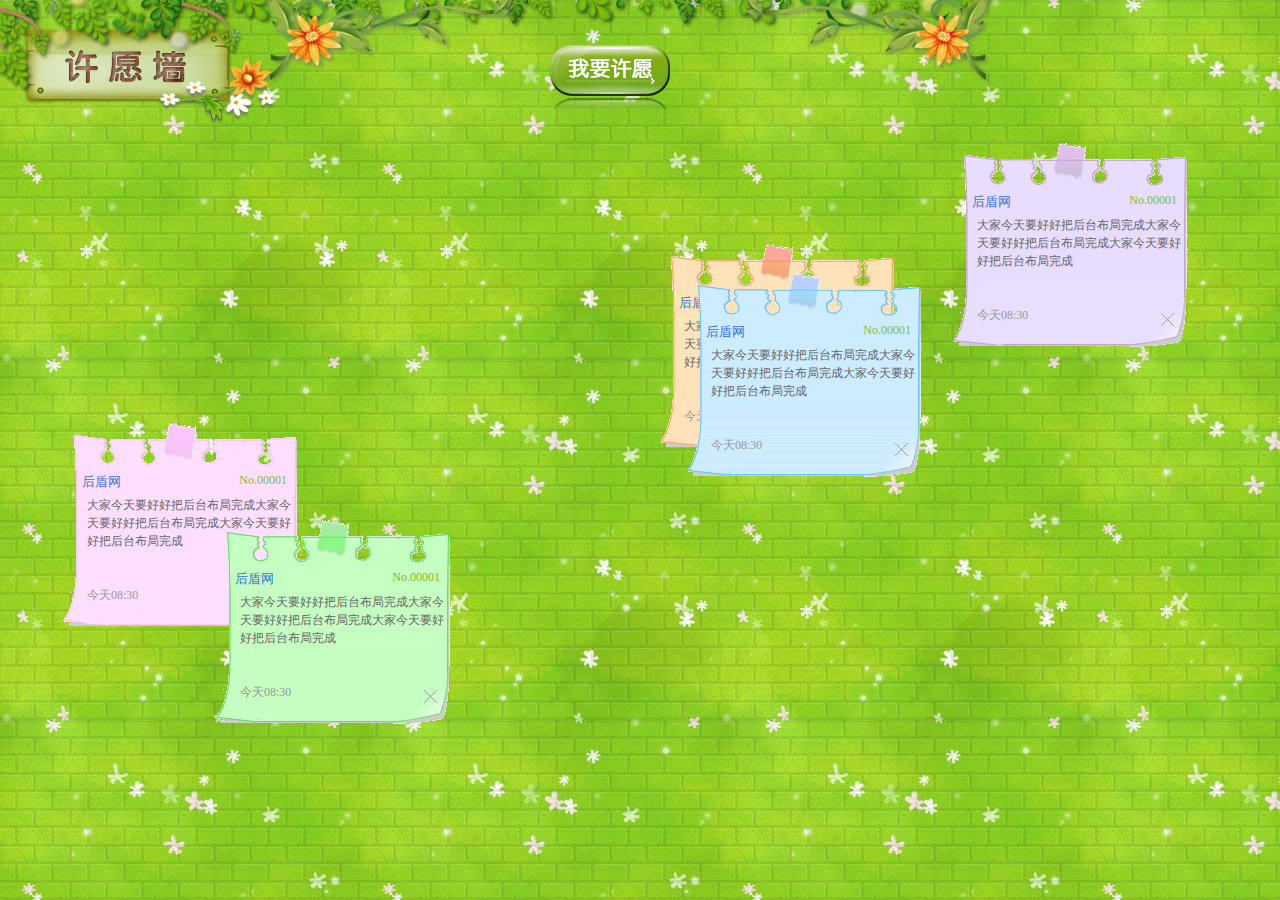
<file: www.onedemo.com/111111111/wish/index.html>
<!DOCTYPE html PUBLIC "-//W3C//DTD XHTML 1.0 Transitional//EN" "http://www.w3.org/TR/xhtml1/DTD/xhtml1-transitional.dtd">
<html xmlns="http://www.w3.org/1999/xhtml" xml:lang="en">
<head>
	<meta http-equiv="Content-Type" content="text/html;charset=UTF-8">
	<title>HouDun许愿墙</title>
	<link rel="stylesheet" href="./Css/index.css" />
	<script type="text/javascript" src='./Js/jquery-1.7.2.min.js'></script>
	<script type="text/javascript" src='./Js/index.js'></script>
</head>
<body>
	<div id='top'>
		<span id='send'></span>
	</div>
	<div id='main'>
		<dl class='paper a1'>
			<dt>
				<span class='username'>后盾网</span>
				<span class='num'>No.00001</span>
			</dt>
			<dd class='content'>大家今天要好好把后台布局完成大家今天要好好把后台布局完成大家今天要好好把后台布局完成</dd>
			<dd class='bottom'>
				<span class='time'>今天08:30</span>
				<a href="" class='close'></a>
			</dd>
		</dl>
		<dl class='paper a2'>
			<dt>
				<span class='username'>后盾网</span>
				<span class='num'>No.00001</span>
			</dt>
			<dd class='content'>大家今天要好好把后台布局完成大家今天要好好把后台布局完成大家今天要好好把后台布局完成</dd>
			<dd class='bottom'>
				<span class='time'>今天08:30</span>
				<a href="" class='close'></a>
			</dd>
		</dl>
		<dl class='paper a3'>
			<dt>
				<span class='username'>后盾网</span>
				<span class='num'>No.00001</span>
			</dt>
			<dd class='content'>大家今天要好好把后台布局完成大家今天要好好把后台布局完成大家今天要好好把后台布局完成</dd>
			<dd class='bottom'>
				<span class='time'>今天08:30</span>
				<a href="" class='close'></a>
			</dd>
		</dl>
		<dl class='paper a4'>
			<dt>
				<span class='username'>后盾网</span>
				<span class='num'>No.00001</span>
			</dt>
			<dd class='content'>大家今天要好好把后台布局完成大家今天要好好把后台布局完成大家今天要好好把后台布局完成</dd>
			<dd class='bottom'>
				<span class='time'>今天08:30</span>
				<a href="" class='close'></a>
			</dd>
		</dl>
		<dl class='paper a5'>
			<dt>
				<span class='username'>后盾网</span>
				<span class='num'>No.00001</span>
			</dt>
			<dd class='content'>大家今天要好好把后台布局完成大家今天要好好把后台布局完成大家今天要好好把后台布局完成</dd>
			<dd class='bottom'>
				<span class='time'>今天08:30</span>
				<a href="" class='close'></a>
			</dd>
		</dl>
	</div>

	<div id='send-form'>
		<p class='title'><span>许下你的愿望</span><a href="" id='close'></a></p>
		<form action="" name='wish'>
			<p>
				<label for="username">昵称：</label>
				<input type="text" name='username' id='username'/>
			</p>
			<p>
				<label for="content">愿望：(您还可以输入&nbsp;<span id='font-num'>50</span>&nbsp;个字)</label>
				<textarea name="content" id='content'></textarea>
				<div id='phiz'>
					<img src="./Images/phiz/zhuakuang.gif" alt="抓狂" />
					<img src="./Images/phiz/baobao.gif" alt="抱抱" />
					<img src="./Images/phiz/haixiu.gif" alt="害羞" />
					<img src="./Images/phiz/ku.gif" alt="酷" />
					<img src="./Images/phiz/xixi.gif" alt="嘻嘻" />
					<img src="./Images/phiz/taikaixin.gif" alt="太开心" />
					<img src="./Images/phiz/touxiao.gif" alt="偷笑" />
					<img src="./Images/phiz/qian.gif" alt="钱" />
					<img src="./Images/phiz/huaxin.gif" alt="花心" />
					<img src="./Images/phiz/jiyan.gif" alt="挤眼" />
				</div>
			</p>
			<span id='send-btn'></span>
		</form>
	</div>
<!--[if IE 6]>
    <script type="text/javascript" src="./Js/iepng.js"></script>
    <script type="text/javascript">
        DD_belatedPNG.fix('#send,#close,.close','background');
    </script>
<![endif]-->
</body>
</html>
</file>
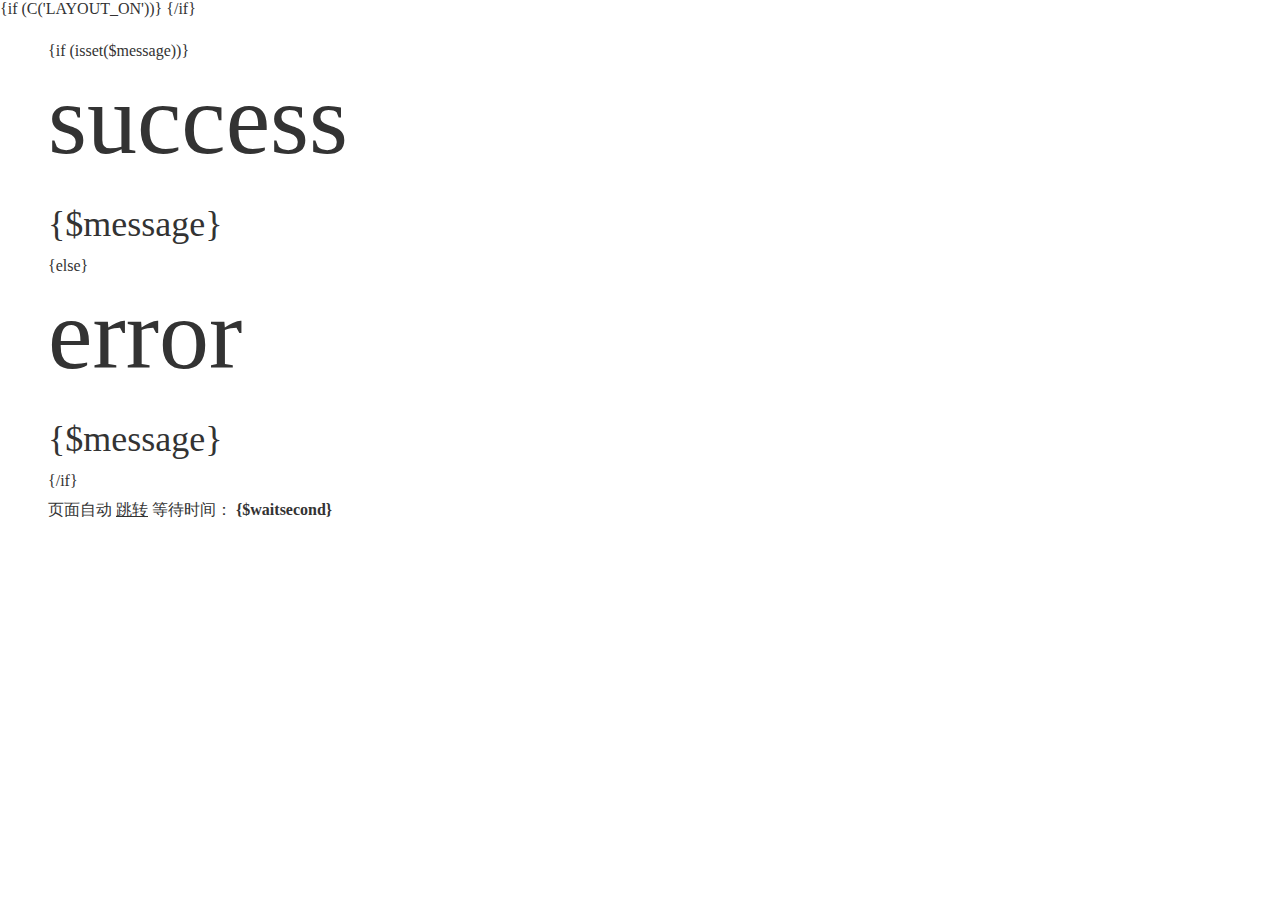
<file: www.onedemo.com/Tpl/Onedemo/Public/dispatch_jump.html>
{if (C('LAYOUT_ON'))}
{/if}
<!DOCTYPE html PUBLIC "-//W3C//DTD XHTML 1.0 Transitional//EN" "http://www.w3.org/TR/xhtml1/DTD/xhtml1-transitional.dtd">
<html xmlns="http://www.w3.org/1999/xhtml">
<head>
    <meta http-equiv="Content-Type" content="text/html; charset=utf-8" />
    <title>继承页面标题</title>
    <style type="text/css">
        *{ padding: 0; margin: 0; }
        body{ background: #fff; font-family: '微软雅黑'; color: #333; font-size: 16px; }
        .system-message{ padding: 24px 48px; }
        .system-message h1{ font-size: 100px; font-weight: normal; line-height: 120px; margin-bottom: 12px; }
        .system-message .jump{ padding-top: 10px}
        .system-message .jump a{ color: #333;}
        .system-message .success,.system-message .error{ line-height: 1.8em; font-size: 36px }
        .system-message .detail{ font-size: 12px; line-height: 20px; margin-top: 12px; display:none}
    </style>
</head>
<body>
<div class="system-message">
{if (isset($message))}
    <h1>success</h1>
    <p class="success">{$message}</p>
  {else}
    <h1>error</h1>
    <p class="error">{$message}</p>
   {/if}
    <p class="detail"></p>
    <p class="jump">
        页面自动 <a id="href" href="{$jumpUrl}">跳转</a> 等待时间： <b id="wait">{$waitsecond}</b>
    </p>
</div>
<script type="text/javascript">
    (function(){
        var wait = document.getElementById('wait'),href = document.getElementById('href').href;
        var interval = setInterval(function(){
            var time = --wait.innerHTML;
            if(time <= 0) {
                location.href = href;
                clearInterval(interval);
            };
        }, 1000);
    })();
</script>
</body>
</html>
</file>
<file: www.onedemo.com/111111111/wish/Css/index.css>
* {
	margin: 0;
	padding: 0;
}
img {
	border:none;
}
ul {
	list-style: none;
}
body{
	background: url(../Images/bg_main.jpg);
}
#top {
	width: 450px;
	height: 81px;
	background: url(../Images/top.jpg) no-repeat;
	padding-top: 45px;
	padding-left: 550px;
}
#send {
	display: block;
	width: 120px;
	height: 65px;
	cursor: pointer;
	background: url(../Images/send.png) no-repeat;
}
#send-form {
	width: 360px;
	height: 400px;
	background: #fff;
	display: none;
	position: absolute;
	z-index: 999;
}
#send-form form p {
	width: 340px;
	height: auto;
	overflow: hidden;
	padding: 10px;
}
#send-form form p label {
	display: block;
	width: 340px;
	height: 24px;
	line-height: 24px;
	color: #888888;
}
#font-num {
	font-family :'Constantia,Georgia';
	font-size: 18px;
	font-style: italic;
	font-weight: bold;
	color: #444444;
}
#send-form input{
	border: 1px solid #ccc;
	border-radius: 4px;
	width: 180px;
	height: 24px;
	padding: 5px;
}
#send-form textarea{
	background: #fff;
	border: 1px solid #ccc;
	border-radius: 4px;
	resize: none;
	padding: 5px;
	width: 300px;
	height: 80px;
}
#phiz{
	width: 300px;
	height: 30px;
	line-height: 30px;
	margin-left: 10px;
}
#phiz img {
	cursor: pointer;
	margin-right: 4px;
}
textarea:focus,
input[type="text"]:focus{
    border-color: rgba(82, 168, 236, 0.8);
    outline: 0;
    outline: thin dotted \9;
    /* IE6-9 */
    -webkit-box-shadow: inset 0 1px 1px rgba(0,0,0,.075), 0 0 8px rgba(82,168,236,.6);
    -moz-box-shadow: inset 0 1px 1px rgba(0,0,0,.075), 0 0 8px rgba(82,168,236,.6);
    box-shadow: inset 0 1px 1px rgba(0,0,0,.075), 0 0 8px rgba(82,168,236,.6);
}
#send-form .title {
	width: 360px;
	height: 56px;
	background: url(../Images/send-title.png) repeat-x;
}
#send-form .title span {
	display: block;
	width: 260px;
	height: 56px;
	line-height: 56px;
	color: #666666;
    font-size: 18px;
    font-weight: bold;
    text-indent: 6em;
    float: left;
}
#send-form .title a {
	display: block;
	width: 29px;
	height: 24px;
	background: url(../Images/close.png) no-repeat;
	float: right;
	margin-top: 16px;
	margin-right: 10px;
}
#send-form .title a:hover {
	background-position: -43px 0;
}
#send-btn {
	display: block;
	width: 120px;
	height: 50px;
	background: url(../Images/send-btn.png) no-repeat;
	cursor: pointer;
	float: right;
	margin: 10px;
}
#main {
	width: 100%;
	position: relative;
}
.paper{
	width: 235px;
	height: auto;
	overflow: hidden;
	position: absolute;
	color: #666;
}
.paper dt {
	width: 220px;
	height: 18px;
	cursor: move;
	padding-left: 15px;
	padding-top: 50px;
}
.paper dt .username{
	font-size: 13px;
	float: left;
	color: #3875D7;
	padding-left: 5px;
}
.paper dt .num{
	font-size: 12px;
	float: right;
	color: #81C01A;
	padding-right: 10px;
}
.paper .content{
	width: 205px;
	height: auto;
	overflow: hidden;
	padding: 5px 5px 5px 25px;
	font-size: 12px;
	word-break: break-all;
    word-wrap: normal;
    line-height: 18px;
}
.paper .bottom {
	width: 205px;
	height: 40px;
	padding: 32px 5px 0 25px;
}
.paper .bottom .time {
	font-size: 12px;
	color: #999999;
	float: left;
}
.paper .bottom .close {
	display: block;
	width: 29px;
	height: 24px;
	background: url(../Images/close.png) no-repeat;
	float: right;
}
.paper .bottom .close:hover {
	background-position: -43px 0;
}
.a1 dt {
	background: url(../Images/a1_1.gif);
}
.a1 .content {
	background : url(../Images/a1_2.gif) repeat-y -2px;
}
.a1 .bottom{
	background: url(../Images/a1_3.gif) no-repeat;
}
.a2 dt {
	background: url(../Images/a2_1.gif);
}
.a2 .content {
	background : url(../Images/a2_2.gif) repeat-y -2px;
}
.a2 .bottom{
	background: url(../Images/a2_3.gif) no-repeat;
}
.a3 dt {
	background: url(../Images/a3_1.gif);
}
.a3 .content {
	background : url(../Images/a3_2.gif) repeat-y -2px;
}
.a3 .bottom{
	background: url(../Images/a3_3.gif) no-repeat;
}
.a4 dt {
	background: url(../Images/a4_1.gif);
}
.a4 .content {
	background : url(../Images/a4_2.gif) repeat-y -2px;
}
.a4 .bottom{
	background: url(../Images/a4_3.gif) no-repeat;
}
.a5 dt {
	background: url(../Images/a5_1.gif);
}
.a5 .content {
	background : url(../Images/a5_2.gif) repeat-y -2px;
}
.a5 .bottom{
	background: url(../Images/a5_3.gif) no-repeat;
}
</file>
